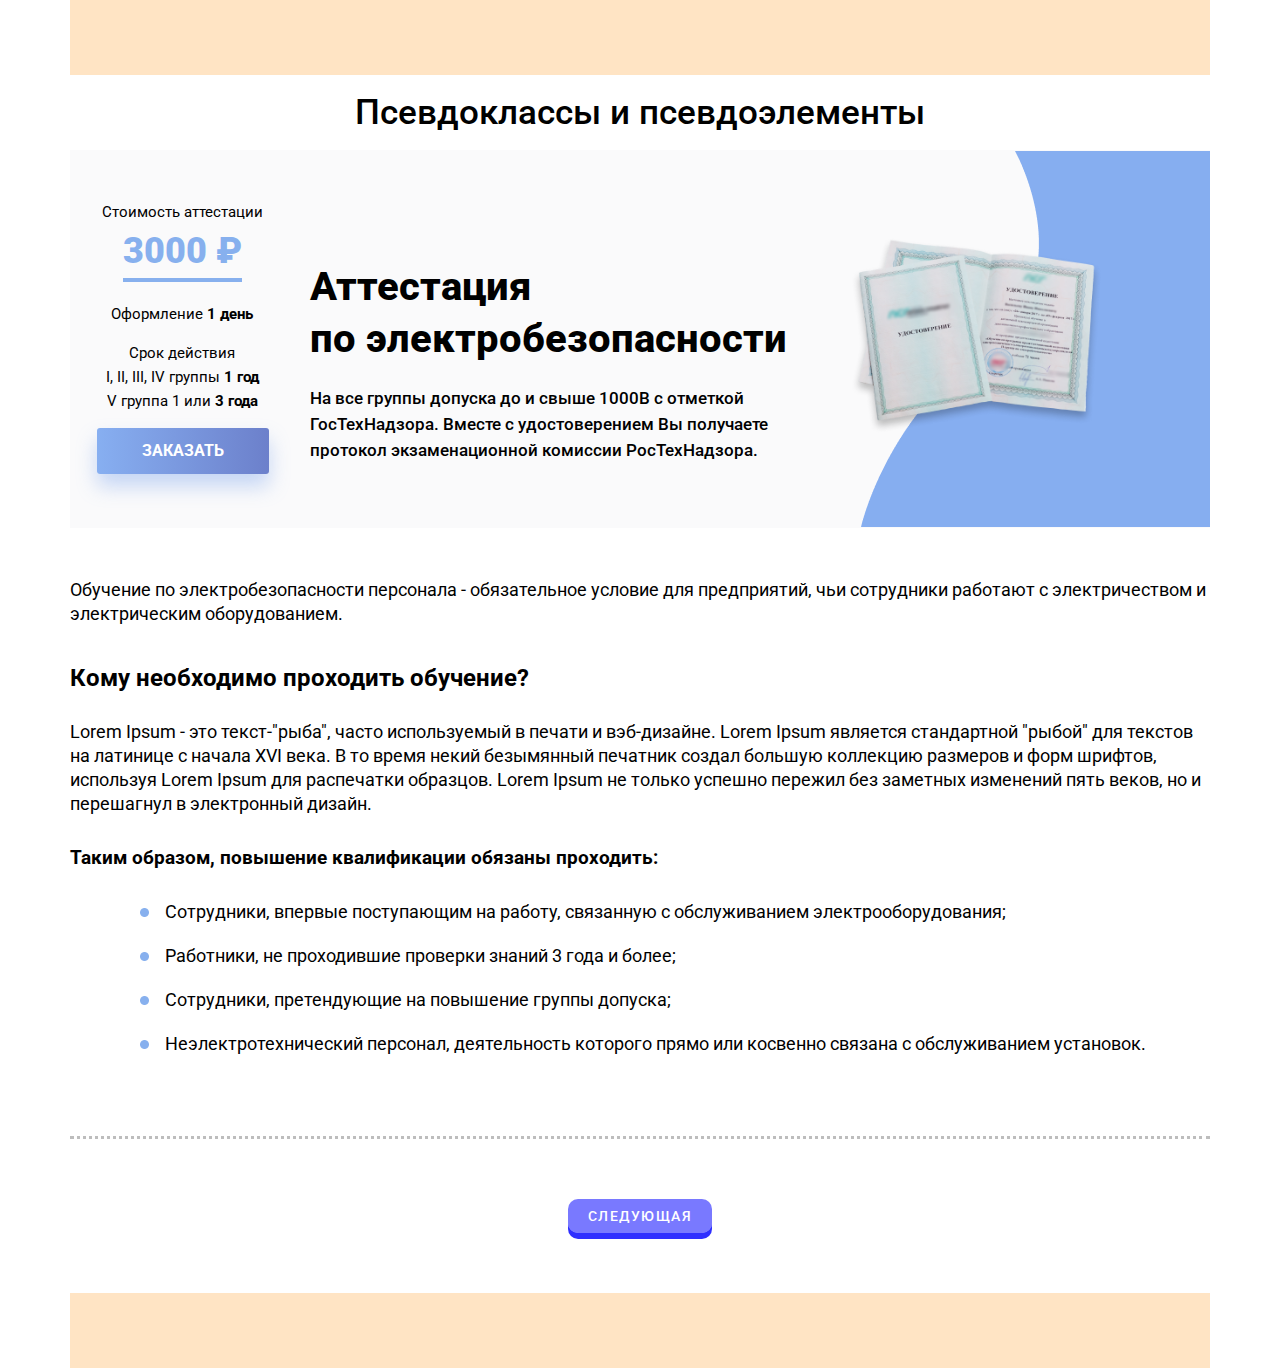
<file: index.html>
<!DOCTYPE html>
<html lang="ru">
  <head>
    <meta charset="UTF-8" />
    <meta name="viewport" content="width=device-width, initial-scale=1.0" />
    <meta http-equiv="X-UA-Compatible" content="ie=edge" />
    <link rel="stylesheet" href="css/style.css" />
    <link
      href="https://fonts.googleapis.com/css2?family=Roboto:ital,wght@0,100;0,300;0,400;0,500;0,700;0,900;1,400&display=swap"
      rel="stylesheet"
    />
    <title>Урок №8 CSS Псевдоклассы и псевдоэлементы</title>
  </head>
  <body>
    <div class="wrapper">
      <header class="header"></header>
      <main class="main">
		  <h1 class="title">Псевдоклассы и псевдоэлементы</h1>
		  <div class="att">
			  <div class="atcash">
				  <p>Стоимость аттестации</p>
				  <p><span class="money">3000 ₽</span</p>
					<p>Оформление <span class="atbold"> 1 день</span></p>
					<p>Срок действия 	</p>
					<p>I, II, III, IV группы <span class="atbold"> 1 год</span></p>
					<p>V группа 1 или <span class="atbold">3 года</span></p>
				  <a class="atlink" href="#">Заказать</a>
			  </div>
			  <div class="attext">
				  <h2 class="title1">Аттестация <br>
					по электробезопасности</h2>
					<p>На все группы допуска до и свыше 1000В с отметкой ГосТехНадзора. Вместе с удостоверением Вы получаете протокол экзаменационной комиссии РосТехНадзора.</p>
			  </div>
			  <div class="atimg">
				  <img class="img1" src="img/predattestation.png" alt="книга" title="книга">
			  </div>
		  </div>	
		  <div class="education">
			  <p>Обучение по электробезопасности персонала - обязательное условие для предприятий, чьи сотрудники работают с электричеством и электрическим оборудованием.</p>
			  <h3 class="subtitle">Кому необходимо проходить обучение?</h3>
			  <p>Lorem Ipsum - это текст-"рыба", часто используемый в печати и вэб-дизайне. Lorem Ipsum является стандартной "рыбой" для текстов на латинице с начала XVI века. В то время некий безымянный печатник создал большую коллекцию размеров и форм шрифтов, используя Lorem Ipsum для распечатки образцов. Lorem Ipsum не только успешно пережил без заметных изменений пять веков, но и перешагнул в электронный дизайн.</p>
			  <h4 class="subtitle1">Таким образом, повышение квалификации обязаны проходить:</h4>
			  <ul class="list">
				  <li>Сотрудники, впервые поступающим на работу, связанную с обслуживанием электрооборудования;</li>
				  <li>Работники, не проходившие проверки знаний 3 года и более;</li>
				  <li>Сотрудники, претендующие на повышение группы допуска;</li>
				  <li>Неэлектротехнический персонал, деятельность которого прямо или косвенно связана с обслуживанием установок.</li>
			  </ul>
		  </div>
		  <!-- <div class="seclist">
			  <ul class="list1">
				  <li>Сотрудники, впервые поступающим на работу, связанную с обслуживанием электрооборудования;</li>
				  <li>Работники, не проходившие проверки знаний 3 года и более;</li>
				  <li>Сотрудники, претендующие на повышение группы допуска;</li>
				  <li>Неэлектротехнический персонал, деятельность которого прямо или косвенно связана с обслуживанием установок.</li>
			  </ul>
		  </div>
		  <div class="thirdlist">
			<ul class="list2">
				<li>Сотрудники, впервые поступающим на работу, связанную с обслуживанием электрооборудования;</li>
				<li>Работники, не проходившие проверки знаний 3 года и более;</li>
				<li>Сотрудники, претендующие на повышение группы допуска;</li>
				<li>Неэлектротехнический персонал, деятельность которого прямо или косвенно связана с обслуживанием установок.</li>
			</ul>
		</div> -->
		  <div class="navigation">
			  <ul class="nav">
				  <li><a class="navlink" href="page1.html" title="Следующая">Следующая</a></li>
				  <!-- <li><a class="navlink" href="http://" title="Следующая">Следующая</a></li> -->
			  </ul>
		  </div>
      </main>
      <footer class="footer"></footer>
    </div>
  </body>
</html>
<!-- Съешь же ещё этих французских булочек, да выпей чаю. -->
</file>
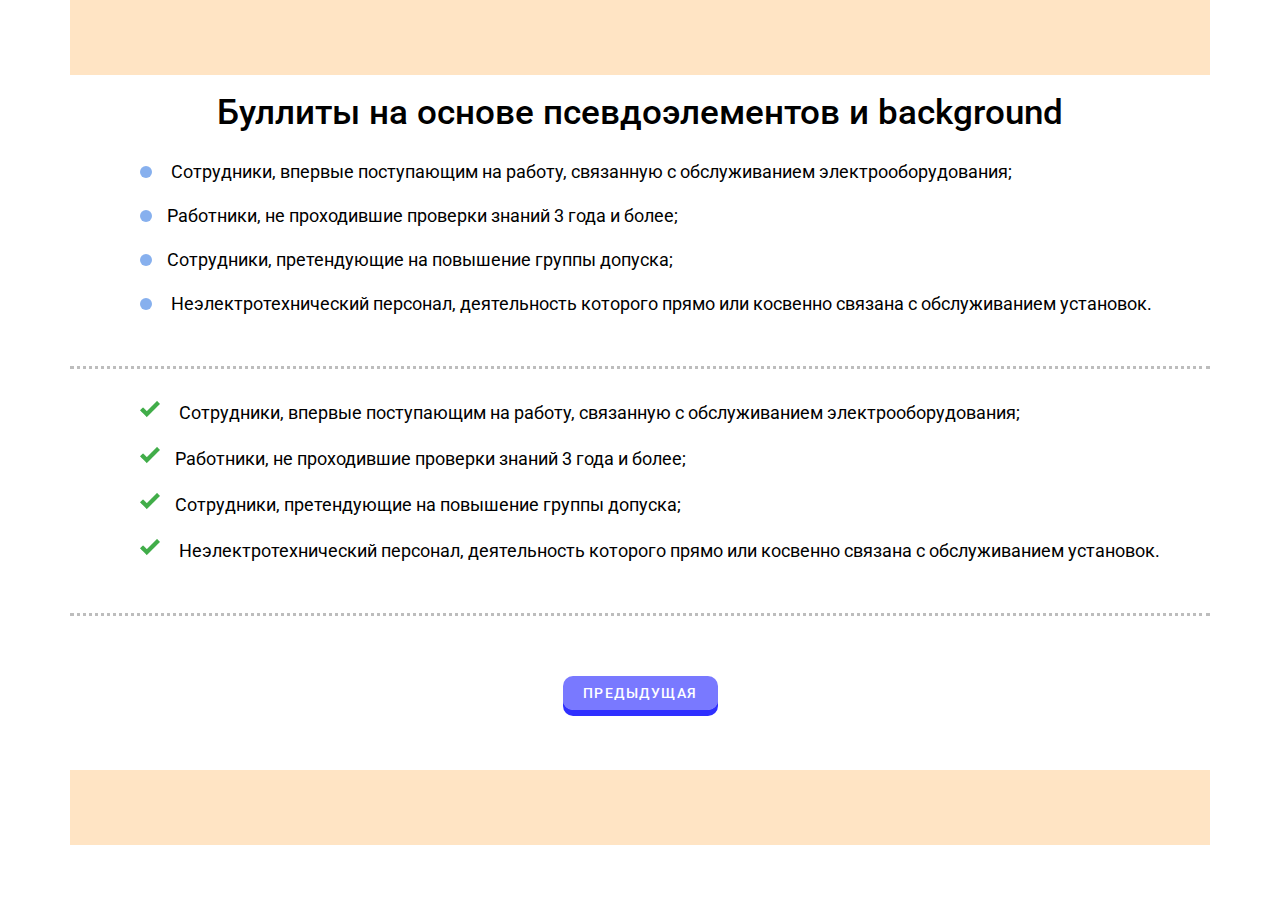
<file: page1.html>
<!DOCTYPE html>
<html lang="en">
  <head>
    <meta charset="UTF-8" />
    <meta name="viewport" content="width=device-width, initial-scale=1.0" />
    <link rel="stylesheet" href="css/style.css" />
    <link
      href="https://fonts.googleapis.com/css2?family=Roboto:ital,wght@0,100;0,300;0,400;0,500;0,700;0,900;1,400&display=swap"
      rel="stylesheet"
    />
    <title>Свойства CSS продолжение</title>
  </head>
  <header class="header"></header>
  <main class="main">
    <h1 class="title">Буллиты на основе псевдоэлементов и background</h1>
    <div class="seclist">
      <ul class="list1">
        <li>
          Сотрудники, впервые поступающим на работу, связанную с обслуживанием
          электрооборудования;
        </li>
        <li>Работники, не проходившие проверки знаний 3 года и более;</li>
        <li>Сотрудники, претендующие на повышение группы допуска;</li>
        <li>
          Неэлектротехнический персонал, деятельность которого прямо или
          косвенно связана с обслуживанием установок.
        </li>
      </ul>
    </div>
    <div class="thirdlist">
      <ul class="list2">
        <li>
          Сотрудники, впервые поступающим на работу, связанную с обслуживанием
          электрооборудования;
        </li>
        <li>Работники, не проходившие проверки знаний 3 года и более;</li>
        <li>Сотрудники, претендующие на повышение группы допуска;</li>
        <li>
          Неэлектротехнический персонал, деятельность которого прямо или
          косвенно связана с обслуживанием установок.
        </li>
      </ul>
    </div>
    <div class="navigation">
      <ul class="nav">
        <li>
          <a class="navlink1" href="index.html" title="Предыдущая"
            >Предыдущая</a
          >
        </li>
        <!-- <li>
          <a class="navlink" href="http://" title="Следующая">Следующая</a>
        </li> -->
      </ul>
    </div>
  </main>
  <footer class="footer"></footer>
  <body></body>
</html>
</file>
<file: css/style.css>
@font-face {
  font-family: "Gilroy";
  src: url("../fonts/Gilroy-Bold.woff2") format("woff2"),
    url("../fonts/Gilroy-Bold.woff") format("woff");
  font-weight: bold;
  font-style: normal;
  font-display: swap;
}

@font-face {
  font-family: "Gilroy";
  src: url("../fonts/Gilroy-Black.woff2") format("woff2"),
    url("../fonts/Gilroy-Black.woff") format("woff");
  font-weight: 900;
  font-style: normal;
  font-display: swap;
}

@font-face {
  font-family: "Gilroy";
  src: url("../fonts/Gilroy-Medium.woff2") format("woff2"),
    url("../fonts/Gilroy-Medium.woff") format("woff");
  font-weight: 500;
  font-style: normal;
  font-display: swap;
}

@font-face {
  font-family: "Gilroy";
  src: url("../fonts/Gilroy-UltraLight.woff2") format("woff2"),
    url("../fonts/Gilroy-UltraLight.woff") format("woff");
  font-weight: 200;
  font-style: normal;
  font-display: swap;
}

@font-face {
  font-family: "Gilroy";
  src: url("../fonts/Gilroy-UltraLightItalic.woff2") format("woff2"),
    url("../fonts/Gilroy-UltraLightItalic.woff") format("woff");
  font-weight: 200;
  font-style: italic;
  font-display: swap;
}

@font-face {
  font-family: "Gilroy";
  src: url("../fonts/Gilroy-Regular.woff2") format("woff2"),
    url("../fonts/Gilroy-Regular.woff") format("woff");
  font-weight: normal;
  font-style: normal;
  font-display: swap;
}

/* Обнуляющий стиль */
*,
*::before,
*::after {
  margin: 0;
  padding: 0;
  border: 0;
  box-sizing: border-box;
}
ol li,
ul li {
  list-style: none;
}
a,
a:visited {
  text-decoration: none;
}
a:hover {
  text-decoration: none;
}
h1,
h2,
h3,
h4,
h5,
h6 {
  font-weight: inherit;
  font-size: inherit;
}
img {
  vertical-align: top;
}
html,
body {
  height: 100%;
  font-size: 14px;
  line-height: 1;
  font-family: "Roboto", sans-serif;
}
.wrapper {
  min-height: 100%;
  overflow: hidden;
}

/* -------------- */

.header,
.main,
.footer {
  max-width: 1140px;
  margin: 0 auto;
  text-align: center;
}
.header,
.footer {
  height: 75px;
  background-color: bisque;
}

.title {
  font-size: 35px;
  font-weight: 500;
  margin: 20px 0px 20px 0px;
}

.att {
  /* border: 2px solid black; */
  margin: 0px 0px 50px 0px;
  background: #fafafb url("../img/Path\ 2.png") no-repeat right;
}
.atcash {
  display: inline-block;
  max-width: 200px;
  padding: 50px 10px 50px 20px;
  margin: 0px 10px 00x 0px;
  /* border: 1px solid blue; */
  font-size: 15px;
  line-height: 24px;
}
.atcash p:first-child,
.atcash p:nth-child(3),
.atcash p:nth-child(6) {
  margin-bottom: 15px;
}

.money {
  display: inline-block;
  font-size: 36px;
  font-weight: 900;
  color: #87b0ee;
  padding: 0px 0px 15px 0px;
  margin: 0px 0px 20px 0px;
  border-bottom: 4px solid;
}
.atbold {
  font-weight: bold;
}
.atlink {
  display: inline-block;
  line-height: 1;
  color: #fff;
  text-transform: uppercase;
  font-size: 16px;
  font-weight: bold;
  padding: 15px 45px 15px 45px;
  background: linear-gradient(90deg, #87aff1 0%, #6c80cb 100%);
  box-shadow: 0px 12px 20px rgba(132, 170, 237, 0.454846);
  border-radius: 3px;
}
.attext {
  display: inline-block;
  max-width: 520px;
  padding: 65px 0px 65px 30px;
  text-align: left;
  /* border: 1px solid blue; */
}
.title1 {
  font-size: 40px;
  font-weight: 800;
  line-height: 1.3;
  margin: 0px 0px 20px 0px;
}
.attext p {
  font-size: 17px;
  line-height: 26px;
  font-weight: 500;
}
.atimg {
  display: inline-block;
  max-width: 400px;
  /* border: 1px solid blue; */
  margin: 60px 0px 0px 0px;
  padding: 0px 50px 0px 0px;
  vertical-align: top;
}
.img1 {
  width: 100%;
}
.education {
  font-size: 18px;
  line-height: 24px;
  text-align: left;
  padding: 0px 0px 30px 0px;
  border-bottom: 3px dotted rgba(0, 0, 0, 0.26);
}
.education p:first-child {
  margin: 0px 0px 40px 0px;
}
.education p:nth-child(3) {
  margin: 0px 0px 30px 0px;
}
.subtitle1 {
  margin: 0px 0px 30px 0px;
  font-size: 19px;
  font-weight: bold;
}
.subtitle {
  font-size: 24px;
  font-weight: 700;
  padding: 0px 0px 30px 0px;
}

.list {
  margin: 0px 0px 50px 70px;
}
.list li {
  margin: 0px 0px 20px 0px;
  padding: 0px 0px 0px 25px;
  background: url(../img/Oval.png) no-repeat 0px 8px;
}
.navigation {
  margin: 30px auto;
  max-width: 400px;
  /* box-shadow: 0px 0px 10px #87b0ee; */
}
.nav li {
  display: inline-block;
  margin: 30px 40px 30px 40px;
}

.navlink,
.navlink1 {
  display: inline-block;
  padding: 10px 20px 10px 20px;
  background-color: rgba(0, 0, 255, 0.527);
  box-shadow: 0px 6px 0px rgba(0, 0, 255, 0.815);
  border-radius: 10px;
  color: #fff;
  text-transform: uppercase;
  font-weight: 500;
  letter-spacing: 1.5px;
}

.navlink:hover,
.navlink1:hover {
  box-shadow: 0px 6px 0px rgba(0, 0, 255, 0.815);
}
.navlink:active,
.navlink1:active {
  background-color: rgba(0, 128, 0, 0.692);
  box-shadow: 0px 2px 0px rgb(0, 128, 0);
}
.navlink:hover::after {
  content: "";
  display: inline-block;
  width: 10px;
  height: 10px;
  border-radius: 50%;
  background-color: #fff;
  margin: 0px 0px 0px 10px;
}
.navlink1:hover::before {
  content: "";
  display: inline-block;
  width: 10px;
  height: 10px;
  border-radius: 50%;
  background-color: #fff;
  margin: 0px 10px 0px 0px;
}
.seclist,
.thirdlist {
  margin: 30px 0px 30px 0px;
  border-bottom: 3px dotted rgba(0, 0, 0, 0.26);
}
.list1,
.list2 {
  margin: 0px 0px 50px 70px;
  font-size: 18px;
  line-height: 24px;
  text-align: left;
}
.list1 li,
.list2 li {
  margin: 0px 0px 20px 0px;
  /* padding: 0px 0px 0px 25px; */
}
.list1 li::before {
  content: "";
  display: inline-block;
  width: 12px;
  height: 12px;
  border-radius: 50%;
  background-color: #87b0ee;
  margin: 0px 15px 0px 0px;
  transition: all 0.8s ease 0s;
}

.list2 li::before {
  content: "";
  display: inline-block;
  width: 20px;
  height: 20px;
  background: url(../img/pict_check.png) 0 0 / 100%;
  margin: 0px 15px 0px 0px;
}
.list1 li:hover::before {
  transform: scale(2);
  /* transition: all 0.8s ease 0s; */
}
</file>
